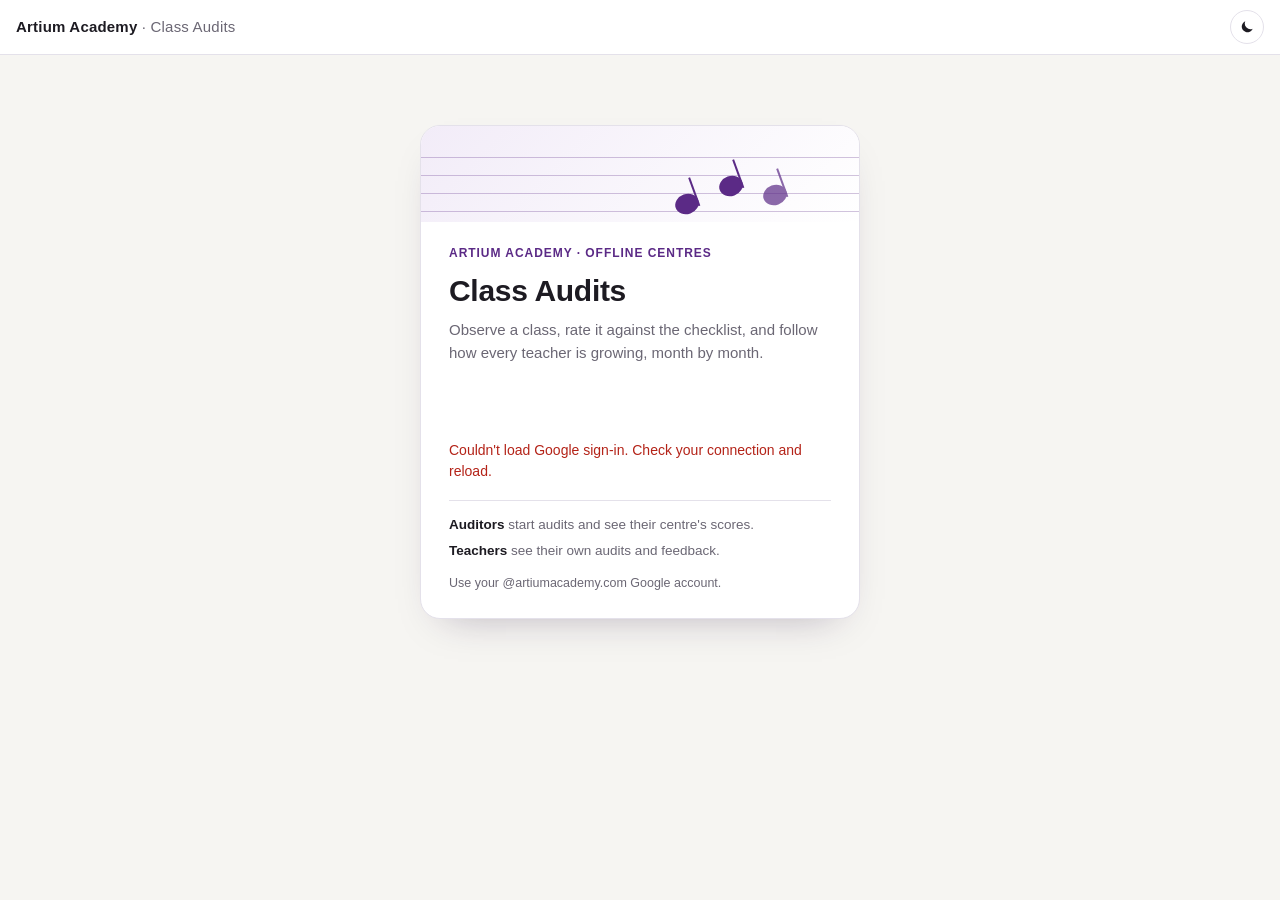
<file: index.html>
<!doctype html>
<html lang="en">
<head>
<meta charset="utf-8">
<meta name="viewport" content="width=device-width, initial-scale=1">
<title>Class Audits | Artium Academy</title>
<link rel="preconnect" href="https://fonts.googleapis.com">
<link rel="preconnect" href="https://fonts.gstatic.com" crossorigin>
<link rel="stylesheet" href="https://fonts.googleapis.com/css2?family=Poppins:wght@500;600&display=swap">
<link rel="stylesheet" href="styles.css?v=20261014a">
</head>
<body>

<main id="page" class="wide" hidden>
  <section class="card home-hero">
    <div>
      <div class="eyebrow" id="monthLabel"></div>
      <h1 id="hello">Class Audits</h1>
      <div class="muted small" id="scopeLabel"></div>
    </div>
    <a class="btn start-btn" href="audit.html">Start New Audit</a>
  </section>

  <section class="centres" id="centresSection">
    <div class="sechead"><h2>Centres this month</h2><span id="centresMeta"></span></div>
    <div id="centreCards" class="centre-grid"></div>
  </section>

  <section class="overview" id="overviewSection">
    <div class="sechead"><h2>Audit Overview</h2>
      <span class="sechead-r"><span id="ovMonth"></span>
        <span class="bands-wrap">
          <button type="button" class="bands-btn" id="bandsBtn" aria-expanded="false" aria-controls="bandsPop">ⓘ Score bands</button>
          <div class="bands-pop" id="bandsPop" hidden>
            <div class="bands-title">Score bands</div>
            <ul class="bands-list">
              <li><i class="b-poor"></i>Poor · up to 40%</li>
              <li><i class="b-average"></i>Average · 41–60%</li>
              <li><i class="b-good"></i>Good · 61–90%</li>
              <li><i class="b-excellent"></i>Excellent · 91–100%</li>
              <li><i class="b-done"></i>Audit done</li>
              <li><i class="b-pending"></i>Audit pending</li>
            </ul>
          </div>
        </span>
      </span>
    </div>
    <div class="ov-panel" id="ovPanel">
      <div class="ov-sum">
        <div class="ov-big"><b id="ovLeft">–</b><span id="ovLeftText">Loading audits…</span></div>
        <span class="ov-pace" id="ovPace" hidden></span>
      </div>
      <div class="ov-bar" aria-hidden="true"><i id="ovFill"></i><em id="ovMark"></em></div>
      <div class="ov-barlbl"><span id="ovDone"></span><span class="g" id="ovMarkLbl"></span><span id="ovDays"></span></div>
      <div class="ov-cols" id="ovCols"></div>
    </div>
  </section>

  <section class="card">
    <div class="table-head">
      <h2>This month in detail</h2>
      <select id="centreFilter" aria-label="Centre" hidden></select>
    </div>
    <div class="chips" role="tablist" aria-label="Group by">
      <button type="button" role="tab" class="chip on" data-view="course">Course</button>
      <button type="button" role="tab" class="chip" data-view="batch">Batch type</button>
      <button type="button" role="tab" class="chip" data-view="teacher">Teacher</button>
      <button type="button" role="tab" class="chip" data-view="auditor">Auditor</button>
    </div>
    <div class="table-wrap" id="detailTable"></div>
  </section>
</main>

<script src="config.js?v=20261014a"></script>
<script src="common.js?v=20261014a"></script>
<script>
let ctx = null, audits = [], view = "course";
const TARGET = AUDITS_PER_TEACHER_PER_MONTH;
const ANY = "__all";

const now = new Date();
const MONTH_KEY = now.getFullYear() + "-" + String(now.getMonth() + 1).padStart(2, "0");
const MONTH_NAME = now.toLocaleDateString("en-IN", { month: "long", year: "numeric" });
const daysLeft = new Date(now.getFullYear(), now.getMonth() + 1, 0).getDate() - now.getDate();

const avg = list => { const v = list.map(a => a.scorePct).filter(p => p != null && p !== "").map(Number); return v.length ? v.reduce((s, x) => s + x, 0) / v.length : null; };
const pct = p => p == null ? "–" : (Math.round(p * 10) / 10) + "%";
const pill = p => { const b = scoreBand(p); return b ? `<span class="scorepill sp-${b.key}">${pct(p)}</span>` : ""; };
const shortDate = iso => iso ? new Date(iso + "T00:00:00").toLocaleDateString("en-IN", { day: "numeric", month: "short" }) : "";
const key = t => t.name + "|" + t.centre;

const isReviewer = () => ctx.allCentres;
function myCentres() {
  return ctx.viewCentres;
}
function teachersIn(centres) { return TEACHERS.filter(t => centres.includes(t.centre)); }
function thisMonth(list) { return list.filter(a => (a.date || "").startsWith(MONTH_KEY)); }

/* ---------------- render ---------------- */
function render() {
  const centres = myCentres();
  const teachers = teachersIn(centres);
  const month = thisMonth(audits);
  const first = (ctx.auditors[0] || ctx.people[0] || {}).name || "";

  $("monthLabel").textContent = MONTH_NAME;
  $("hello").textContent = "Hi, " + first.split(" ")[0];
  $("scopeLabel").textContent = isReviewer() ? (ctx.isAuditor ? "Reviewer · All centres" : "Reviewer (view only) · All centres") : `${centres[0]}, ${centreOf(centres[0]).city}`;

  renderTodo(centres, teachers, month);
  renderCentres(centres, month);
  renderTable();
}

/* Audits each teacher has had this month (by teacher|centre). */
function countsFor(month) {
  const c = {};
  month.forEach(a => { const k = a.teacher + "|" + a.centre; c[k] = (c[k] || 0) + 1; });
  return c;
}
/* Audits that count towards the monthly target: at most TARGET per teacher. */
const towardsTarget = (teachers, counts) => teachers.reduce((s, t) => s + Math.min(counts[key(t)] || 0, TARGET), 0);

const initials = n => n.split(/\s+/).filter(Boolean).map(w => w[0]).join("").slice(0, 2).toUpperCase();

function renderTodo(centres, teachers, month) {
  const counts = countsFor(month);
  const target = teachers.length * TARGET, done = towardsTarget(teachers, counts), left = target - done;
  const teachersLeft = teachers.filter(t => (counts[key(t)] || 0) < TARGET).length;
  const daysInMonth = new Date(now.getFullYear(), now.getMonth() + 1, 0).getDate();
  const expected = Math.floor(target * now.getDate() / daysInMonth);
  const monthName = now.toLocaleDateString("en-IN", { month: "long" });

  $("ovMonth").textContent = MONTH_NAME;
  $("ovLeft").textContent = left;
  $("ovLeftText").innerHTML = left
    ? `audit${left === 1 ? "" : "s"} left this month across <strong>${teachersLeft} teacher${teachersLeft === 1 ? "" : "s"}</strong>`
    : `audits left. <strong>Every teacher has had ${TARGET} audits this month.</strong>`;
  const pace = $("ovPace");
  pace.hidden = false;
  if (!left) { pace.className = "ov-pace on"; pace.textContent = "Monthly target met"; }
  else if (done >= expected) { pace.className = "ov-pace on"; pace.textContent = "On track"; }
  else { const short = expected - done; pace.className = "ov-pace behind"; pace.textContent = `Behind pace · ${short} audit${short === 1 ? "" : "s"} short`; }
  $("ovFill").style.width = target ? (done / target * 100) + "%" : "0%";
  $("ovMark").style.left = target ? (expected / target * 100) + "%" : "0%";
  $("ovMark").hidden = !left;
  $("ovDone").textContent = `${done} of ${target} done`;
  $("ovMarkLbl").textContent = left ? `▲ ${expected} by today keeps you on track` : "";
  $("ovDays").textContent = `${daysLeft} day${daysLeft === 1 ? "" : "s"} left in ${monthName}`;

  // Each teacher's average this month (one audit's score, or the average of both).
  const scores = {};
  month.forEach(a => { if (a.scorePct == null || a.scorePct === "") return; (scores[a.teacher + "|" + a.centre] = scores[a.teacher + "|" + a.centre] || []).push(Number(a.scorePct)); });
  const avgOf = t => { const v = scores[key(t)]; return v && v.length ? Math.round(v.reduce((s, x) => s + x, 0) / v.length * 10) / 10 : null; };
  // Teachers with at least one flagged audit this month (low score or too many 0 ratings).
  const flaggedKeys = new Set(month.filter(a => a.referredToAcademic === "Yes").map(a => a.teacher + "|" + a.centre));

  $("ovCols").style.setProperty("--cols", Math.min(centres.length, 3));
  $("ovCols").innerHTML = centres.map(c => {
    const ts = teachers.filter(t => t.centre === c).map(t => ({ t, n: counts[key(t)] || 0, a: avgOf(t) }));
    ts.sort((x, y) => (x.a == null) - (y.a == null) || (y.a ?? 0) - (x.a ?? 0) || x.t.name.localeCompare(y.t.name));
    const complete = ts.filter(r => r.n >= TARGET).length;
    return `<div class="ov-col">
      <div class="ov-colhead"><div><div class="ccard-city">${esc(centreOf(c).city)}</div><div class="ov-cname">${esc(c)}</div></div>
        <span class="ov-count">${complete} of ${ts.length} complete</span></div>
      ${ts.map(({ t, n, a }) => {
        const b = scoreBand(a), fl = flaggedKeys.has(key(t));
        return `<a class="ov-row${fl ? " is-flagged" : ""}" href="scores.html?teacher=${encodeURIComponent(t.name)}">
          <span class="ov-av" aria-hidden="true">${esc(initials(t.name))}</span>
          <span class="ov-who"><b><span class="ov-nm">${esc(t.name)}</span>${fl ? `<span class="ov-flag" title="Flagged this month" aria-label="Flagged this month">${FLAG_ICON}</span>` : ""}</b><small>${esc(t.course)}</small></span>
          <span class="ov-dots" title="${n} of ${TARGET} audits done">${Array.from({ length: TARGET }, (_, i) => `<i class="${i < n ? "f" : ""}"></i>`).join("")}</span>
          ${b ? `<span class="ov-score b-${b.key}">${pct(a)}<small>${b.label}</small></span>` : `<span class="ov-score pending">Pending</span>`}
        </a>`;
      }).join("")}
    </div>`;
  }).join("");
}

const FLAG_ICON = '<svg width="11" height="11" viewBox="0 0 24 24" aria-hidden="true"><path fill="currentColor" d="M5 2h2v20H5zM8 3h11l-2.5 4.5L19 12H8z"/></svg>';
function ringSvg(done, target) {
  const r = 44, c = 2 * Math.PI * r, p = target ? Math.min(done / target, 1) : 0;
  return `<div class="ring" role="img" aria-label="${done} of ${target} audits done">
    <svg width="100" height="100" viewBox="0 0 100 100"><circle cx="50" cy="50" r="${r}" class="ring-track"/>
    ${done ? `<circle cx="50" cy="50" r="${r}" class="ring-fill" stroke-dasharray="${(c * p).toFixed(1)} ${c.toFixed(1)}"/>` : ""}</svg>
    <div class="ring-c"><span><span class="ring-n">${done}</span><span class="ring-o">of ${target}</span></span></div>
  </div>`;
}
function renderCentres(centres, month) {
  const counts = countsFor(month);
  const monthName = now.toLocaleDateString("en-IN", { month: "long" });
  $("centresMeta").textContent = `${MONTH_NAME} · target: ${TARGET} audits per teacher`;
  $("centreCards").innerHTML = centres.map(c => {
    const ts = TEACHERS.filter(t => t.centre === c);
    const list = month.filter(a => a.centre === c);
    const target = ts.length * TARGET, done = towardsTarget(ts, counts), left = target - done;
    const both = ts.filter(t => (counts[key(t)] || 0) >= TARGET).length;
    const flagged = new Set(list.filter(a => a.referredToAcademic === "Yes").map(a => a.teacher)).size;
    const a = avg(list);
    const band = scoreBand(a);
    const status = !done ? "Not started yet" : left > 0 ? `${done} done · ${left} to go` : "Monthly target met";
    return `<article class="ccard">
      <div class="ccard-city">${esc(centreOf(c).city)}</div>
      <h3 class="ccard-name">${esc(c)}</h3>
      <div class="ccard-body">
        ${ringSvg(done, target)}
        <div class="ccard-status"><b>${status}</b>
          <span>${both} of ${ts.length} teacher${ts.length === 1 ? " has" : "s have"} had both monthly audits</span></div>
      </div>
      <div class="ccard-metrics">
        <div><div class="mk">Average score</div>
          ${a == null ? `<div class="mv quiet">Not yet</div>` : `<div class="mv">${pct(a)}<span class="tone t-${band.key}">${band.label}</span></div>`}</div>
        <div class="vdiv"></div>
        <div><div class="mk">${FLAG_ICON} Flagged</div>
          ${flagged ? `<div class="mv flagged">${flagged}<span>teacher${flagged > 1 ? "s" : ""}</span></div>` : `<div class="mv quiet">None</div>`}</div>
      </div>
      <div class="ccard-foot"><span>${daysLeft} day${daysLeft === 1 ? "" : "s"} left in ${monthName}</span>
        <a href="scores.html?centre=${encodeURIComponent(c)}">View teachers →</a></div>
    </article>`;
  }).join("");
}

function renderTable() {
  const centres = myCentres();
  const f = $("centreFilter").value || ANY;
  const scope = f === ANY ? centres : [f];
  const teachers = teachersIn(scope);
  const month = thisMonth(audits).filter(a => scope.includes(a.centre));
  const multi = scope.length > 1;
  let head, rows;

  if (view === "course") {
    const courses = [...new Set(teachers.map(t => t.course))].sort();
    head = ["Course", "Teachers", "Audits done", "Average"];
    const counts = countsFor(month);
    rows = courses.map(c => {
      const ts = teachers.filter(t => t.course === c);
      const list = month.filter(a => a.course === c);
      return [esc(c), ts.length, `${towardsTarget(ts, counts)} / ${ts.length * TARGET}`, pill(avg(list)) || "–"];
    });
  } else if (view === "batch") {
    head = ["Batch type", "Audits", "Teachers covered", "Average"];
    rows = BATCH_TYPES.map(b => {
      const list = month.filter(a => a.batchType === b);
      return [esc(b), list.length, new Set(list.map(a => a.teacher + "|" + a.centre)).size, pill(avg(list)) || "–"];
    });
  } else if (view === "auditor") {
    head = ["Auditor", "Centre", "Audits", "Teachers covered", "Average given", "Latest"];
    const people = AUDITORS.filter(a => a.centre === ALL || scope.includes(a.centre));
    rows = people.map(a => {
      const list = month.filter(x => (x.auditor || "").replace(/ \(sample\)$/, "") === a.name);
      const latest = list.map(x => x.date).sort().pop();
      return [esc(a.name), esc(a.centre), list.length || `<span class="muted">0</span>`,
              new Set(list.map(x => x.teacher + "|" + x.centre)).size, pill(avg(list)) || "–",
              latest ? esc(shortDate(latest)) : `<span class="muted">–</span>`];
    }).sort((x, y) => (parseInt(String(y[2])) || 0) - (parseInt(String(x[2])) || 0));
  } else {
    head = ["Teacher", "Course", ...(multi ? ["Centre"] : []), "Audits", "Average", "Latest"];
    rows = teachers.slice().sort((a, b) => a.centre.localeCompare(b.centre) || a.name.localeCompare(b.name)).map(t => {
      const list = month.filter(a => a.teacher === t.name && a.centre === t.centre);
      const latest = list.map(a => a.date).sort().pop();
      return [`<a href="scores.html?teacher=${encodeURIComponent(t.name)}">${esc(t.name)}</a>`, esc(t.course), ...(multi ? [esc(t.centre)] : []),
              `<span class="count c${Math.min(list.length, TARGET)}">${list.length}/${TARGET}</span>`, pill(avg(list)) || "–", latest ? esc(shortDate(latest)) : `<span class="muted">–</span>`];
    });
  }
  const isNum = i => i > 0 && !["Course", "Centre"].includes(head[i]);
  $("detailTable").innerHTML = `<table class="tbl">
    <thead><tr>${head.map((h, i) => `<th class="${isNum(i) ? "num" : ""}">${h}</th>`).join("")}</tr></thead>
    <tbody>${rows.map(r => `<tr>${r.map((c, i) => `<td class="${isNum(i) ? "num" : ""}">${c}</td>`).join("")}</tr>`).join("")}</tbody>
  </table>`;
}

/* ---------------- load ---------------- */
async function load() {
  try {
    const out = await new Promise((resolve, reject) =>
      App.ensureFresh(() => App.api("audits", {}).then(resolve, reject)));
    audits = out.audits || [];
    render();
  } catch (e) {
    $("ovLeftText").innerHTML = `<span class="errors">Couldn't load audits: ${esc(e.message)}</span>`;
  }
}

document.querySelectorAll('[data-view]').forEach(b => b.onclick = () => {
  view = b.dataset.view;
  document.querySelectorAll('[data-view]').forEach(x => { x.classList.toggle("on", x === b); x.setAttribute("aria-selected", x === b); });
  renderTable();
});
$("centreFilter").onchange = renderTable;
$("bandsBtn").onclick = e => {
  e.stopPropagation();
  const open = $("bandsPop").hidden;
  $("bandsPop").hidden = !open; $("bandsBtn").setAttribute("aria-expanded", open);
};
document.addEventListener("click", e => { if (!e.target.closest(".bands-wrap")) { $("bandsPop").hidden = true; $("bandsBtn").setAttribute("aria-expanded", false); } });
document.addEventListener("keydown", e => { if (e.key === "Escape") { $("bandsPop").hidden = true; $("bandsBtn").setAttribute("aria-expanded", false); } });
// Pick up audits submitted in another tab when the page comes back into view.
document.addEventListener("visibilitychange", () => { if (!document.hidden && ctx) load(); });

App.start("home", c => {
  if (!c.canView) { location.replace("scores.html"); return; }   // teachers only see their own scores
  ctx = c;
  document.querySelector(".start-btn").hidden = !ctx.isAuditor;      // view-only reviewers can't start audits
  const centres = myCentres();
  // Reviewers see the centre overview first, then the coverage list.
  $("centreFilter").hidden = centres.length < 2;
  $("centreFilter").innerHTML = `<option value="${ANY}">All centres</option>` + centres.map(c => `<option value="${esc(c)}">${esc(c)}</option>`).join("");
  load();
});
</script>
</body>
</html>
</file>
<file: styles.css>
:root{
    --bg:#f6f5f2; --card:#ffffff; --ink:#1d1b22; --muted:#6b6774; --line:#e4e1ea;
    --accent:#5b2a86; --accent-ink:#ffffff; --accent-soft:#f2ecf8;
    --ok:#1f7a4d; --ok-soft:#e5f4ec; --mid:#a15c00; --mid-soft:#fdf1df;
    --bad:#b42318; --bad-soft:#fdeceb; --na:#55525c; --na-soft:#eeedf0;
    --radius:14px;
    --exc:#2346b8; --exc-soft:#e8edfb;
    --gold:#a8844f; --medal-gold:#c9971c; --medal-silver:#8e98a4; --medal-bronze:#b06f3c; --display:"Poppins",-apple-system,BlinkMacSystemFont,"Segoe UI",Roboto,sans-serif;
  }
  @media (prefers-color-scheme: dark){ :root:not([data-theme="light"]){
    --bg:#16141a; --card:#211e27; --ink:#ece9f1; --muted:#a9a3b4; --line:#37323f;
    --accent:#c7a4ec; --accent-ink:#1d1424; --accent-soft:#2f2540;
    --ok:#6fd3a0; --ok-soft:#173a2a; --mid:#f0b45c; --mid-soft:#3d2c13;
    --bad:#ff8a80; --bad-soft:#40201e; --na:#c0bbc8; --na-soft:#2c2933;
    color-scheme:dark; --gold:#d4b27a; --exc:#8fa8ff; --exc-soft:#1c2547; --medal-gold:#e3b53d; --medal-silver:#aeb7c2; --medal-bronze:#d08a52;
  }}
  :root[data-theme="dark"]{
    --bg:#16141a; --card:#211e27; --ink:#ece9f1; --muted:#a9a3b4; --line:#37323f;
    --accent:#c7a4ec; --accent-ink:#1d1424; --accent-soft:#2f2540;
    --ok:#6fd3a0; --ok-soft:#173a2a; --mid:#f0b45c; --mid-soft:#3d2c13;
    --bad:#ff8a80; --bad-soft:#40201e; --na:#c0bbc8; --na-soft:#2c2933;
    color-scheme:dark; --gold:#d4b27a; --exc:#8fa8ff; --exc-soft:#1c2547; --medal-gold:#e3b53d; --medal-silver:#aeb7c2; --medal-bronze:#d08a52;
  }
  *{box-sizing:border-box}
  html,body{margin:0}
  body{background:var(--bg);color:var(--ink);font:15px/1.5 -apple-system,BlinkMacSystemFont,"Segoe UI",Roboto,"Helvetica Neue",Arial,sans-serif;padding-bottom:84px}
  [hidden]{display:none !important}
  .topbar{position:sticky;top:env(safe-area-inset-top,0px);z-index:20;background:var(--card);border-bottom:1px solid var(--line);display:flex;align-items:center;justify-content:space-between;gap:12px;padding:10px 16px}
  .brand{font-weight:700;letter-spacing:.2px}
  .brand span{color:var(--muted);font-weight:500}
  .user{display:flex;align-items:center;gap:8px;font-size:13px;color:var(--muted);min-width:0}
  .user img{width:26px;height:26px;border-radius:50%}
  .user .email{overflow:hidden;text-overflow:ellipsis;white-space:nowrap;max-width:46vw}
  .linkbtn{background:none;border:0;color:var(--accent);font:inherit;font-size:13px;cursor:pointer;padding:4px;text-decoration:underline}
  main{max-width:820px;margin:0 auto;padding:16px}
  .card{background:var(--card);border:1px solid var(--line);border-radius:var(--radius);padding:18px;margin-bottom:14px}
  h1{font-size:22px;margin:0 0 6px}
  h2{font-size:17px;margin:0 0 12px}
  .muted{color:var(--muted)}
  .small{font-size:13px}
  .banner{border-radius:10px;padding:10px 12px;font-size:14px;margin-bottom:14px;display:flex;gap:10px;align-items:center;justify-content:space-between;flex-wrap:wrap}
  .banner.info{background:var(--accent-soft);color:var(--accent)}
  .banner.warn{background:var(--mid-soft);color:var(--mid)}
  .legend{display:flex;flex-wrap:wrap;gap:6px;margin-top:10px}
  .pill{font-size:12px;border-radius:999px;padding:3px 10px;font-weight:600}
  .p2{background:var(--ok-soft);color:var(--ok)} .p1{background:var(--mid-soft);color:var(--mid)}
  .p0{background:var(--bad-soft);color:var(--bad)} .pna{background:var(--na-soft);color:var(--na)}

  .grid{display:grid;grid-template-columns:1fr 1fr;gap:12px 14px}
  .full{grid-column:1/-1}
  @media (max-width:560px){.grid{grid-template-columns:1fr}}
  label.f{display:block;font-size:13px;font-weight:600;margin-bottom:4px}
  label.f .req{color:var(--bad)}
  select,input[type=date],input[type=number],input[type=text],textarea{width:100%;font:inherit;color:var(--ink);background:var(--card);border:1px solid var(--line);border-radius:10px;padding:10px 11px;min-height:44px}
  select:focus,input:focus,textarea:focus{outline:2px solid var(--accent);outline-offset:0;border-color:var(--accent)}
  select:disabled,input[readonly]{background:var(--bg);color:var(--muted)}
  textarea{min-height:64px;resize:vertical}
  .hint{font-size:12px;color:var(--muted);margin-top:4px}
  .hint.warn{color:var(--mid)}
  .invalid{border-color:var(--bad) !important;box-shadow:0 0 0 1px var(--bad)}
  .item.invalid{box-shadow:none;border-left:3px solid var(--bad)}

  .section-h{display:flex;justify-content:space-between;align-items:baseline;gap:10px}
  .section-h .sub{font-size:13px;color:var(--muted);white-space:nowrap}
  .item{border-top:1px solid var(--line);padding:14px 0 14px 0}
  .item:first-of-type{border-top:0;padding-top:4px}
  .item.invalid{padding-left:10px;margin-left:-13px}
  .param{font-weight:600}
  .param .id{display:inline-block;min-width:28px;color:var(--accent)}
  .look{font-size:13.5px;color:var(--muted);margin:4px 0 10px}
  .look ul{margin:2px 0 0;padding-left:18px}
  .rating{display:grid;grid-template-columns:repeat(4,1fr);gap:6px;margin-bottom:8px}
  @media (max-width:480px){.rating{grid-template-columns:repeat(2,1fr)}}
  .rating input{position:absolute;opacity:0;pointer-events:none}
  .rating label{display:flex;flex-direction:column;align-items:center;justify-content:center;border:1px solid var(--line);border-radius:10px;padding:7px 4px;cursor:pointer;min-height:48px;text-align:center;user-select:none;background:var(--card)}
  .rating label b{font-size:16px;line-height:1.1}
  .rating label small{font-size:11.5px;color:var(--muted)}
  .rating input:focus-visible + label{outline:2px solid var(--accent)}
  .rating input[value="2"]:checked + label{background:var(--ok-soft);border-color:var(--ok);color:var(--ok)}
  .rating input[value="1"]:checked + label{background:var(--mid-soft);border-color:var(--mid);color:var(--mid)}
  .rating input[value="0"]:checked + label{background:var(--bad-soft);border-color:var(--bad);color:var(--bad)}
  .rating input[value="NA"]:checked + label{background:var(--na-soft);border-color:var(--na);color:var(--na)}
  .rating input:checked + label small{color:inherit}

  .stats{display:grid;grid-template-columns:repeat(4,1fr);gap:8px;margin-bottom:16px}
  @media (max-width:560px){.stats{grid-template-columns:repeat(2,1fr)}}
  .stat{background:var(--bg);border-radius:10px;padding:10px}
  .stat .v{font-size:20px;font-weight:700}
  .stat .k{font-size:12px;color:var(--muted)}
  .seg{display:flex;gap:8px}
  .seg label{flex:1;display:flex;align-items:center;justify-content:center;gap:6px;border:1px solid var(--line);border-radius:10px;min-height:44px;cursor:pointer;background:var(--card)}
  .seg input{accent-color:var(--accent)}

  .btn{display:inline-flex;align-items:center;justify-content:center;gap:8px;background:var(--accent);color:var(--accent-ink);border:0;border-radius:12px;font:inherit;font-weight:600;padding:13px 20px;min-height:48px;cursor:pointer;width:100%}
  .btn:disabled{opacity:.6;cursor:progress}
  .btn.secondary{background:var(--card);color:var(--accent);border:1px solid var(--accent)}
  .errors{color:var(--bad);font-size:14px;margin:0 0 12px}

  .scorebar{position:fixed;left:0;right:0;bottom:0;z-index:20;background:var(--card);border-top:1px solid var(--line);padding:10px 16px calc(10px + env(safe-area-inset-bottom,0px));display:flex;justify-content:center;gap:18px;font-size:14px;flex-wrap:wrap}
  .scorebar b{font-size:15px}
  .center{text-align:center}
  #gsiBtn{display:flex;justify-content:center;margin:18px 0 6px}
  .autoref{border-radius:10px;padding:10px 12px;font-size:14px;background:var(--bg);color:var(--muted)}
  .autoref.on{background:var(--bad-soft);color:var(--bad)}
  .autoref b{display:block;margin-bottom:2px}
  .big{font-size:40px;font-weight:800;color:var(--accent);margin:6px 0}

  /* shared shell */
  .topbar{flex-wrap:wrap}
  .nav{display:flex;gap:4px}
  .nav a{color:var(--muted);text-decoration:none;font-size:14px;font-weight:600;padding:6px 10px;border-radius:8px}
  .nav a.active{background:var(--accent-soft);color:var(--accent)}
  .shell{max-width:820px;margin:0 auto;padding:16px 16px 0}
  .shell:empty{display:none}
  .shell .card{margin-bottom:0}
  #previewPick{max-width:360px;margin:16px auto 0}
  @media (max-width:560px){ .nav{order:3;width:100%} .user .email{max-width:40vw} }

  /* scores page */
  .tabs-row{display:grid;grid-template-columns:1fr 1fr;gap:12px}
  @media (max-width:560px){.tabs-row{grid-template-columns:1fr}}
  .who{display:flex;justify-content:space-between;align-items:flex-start;gap:12px;flex-wrap:wrap}
  .who h1{margin:0}
  .bars{display:grid;gap:10px}
  .barrow{display:grid;grid-template-columns:minmax(120px,1.2fr) 2fr 52px;gap:10px;align-items:center;font-size:14px}
  @media (max-width:480px){.barrow{grid-template-columns:1fr 52px}.barrow .track{grid-column:1/-1;order:3}}
  .track{height:10px;background:var(--bg);border-radius:999px;overflow:hidden}
  .fill{height:100%;border-radius:999px;background:var(--accent)}
  .barrow .val{text-align:right;font-weight:700}
  .audit{border:1px solid var(--line);border-radius:12px;margin-bottom:10px;background:var(--card)}
  .audit > summary{list-style:none;cursor:pointer;padding:12px 14px;display:flex;justify-content:space-between;gap:12px;align-items:center}
  .audit > summary::-webkit-details-marker{display:none}
  .audit[open] > summary{border-bottom:1px solid var(--line)}
  .audit .meta{font-size:13px;color:var(--muted)}
  .audit .body{padding:6px 14px 14px}
  .scorepill{font-weight:700;border-radius:999px;padding:4px 12px;white-space:nowrap}
  .sp-good{background:var(--ok-soft);color:var(--ok)} .sp-mid{background:var(--mid-soft);color:var(--mid)} .sp-low{background:var(--bad-soft);color:var(--bad)}
  .ir{display:grid;grid-template-columns:34px 1fr auto;gap:4px 10px;padding:9px 0;border-top:1px solid var(--line);font-size:14px}
  .ir .id{color:var(--accent);font-weight:700}
  .ir .ev{grid-column:2/-1;color:var(--muted);font-size:13px}
  .sec-title{font-weight:700;margin:14px 0 2px;font-size:14px}
  .tag{font-size:12px;font-weight:700;border-radius:6px;padding:2px 8px}
  .t2{background:var(--ok-soft);color:var(--ok)} .t1{background:var(--mid-soft);color:var(--mid)} .t0{background:var(--bad-soft);color:var(--bad)} .tna{background:var(--na-soft);color:var(--na)}
  .note{background:var(--bg);border-radius:10px;padding:10px 12px;margin-top:10px;font-size:14px}
  .note b{display:block;font-size:12px;color:var(--muted);text-transform:uppercase;letter-spacing:.4px}
  .empty{text-align:center;color:var(--muted);padding:24px 8px}

  /* scores: filters + leaderboard */
  .filters{display:grid;grid-template-columns:repeat(auto-fit,minmax(180px,1fr));gap:12px}
  .period{display:grid;grid-template-columns:repeat(4,minmax(0,1fr));gap:12px;margin-top:12px;padding-top:12px;border-top:1px dashed var(--line)}
  @media (max-width:640px){.period{grid-template-columns:repeat(2,minmax(0,1fr))}}
  .months{display:grid}
  .mrow{display:grid;grid-template-columns:minmax(0,1.4fr) 60px 84px minmax(0,2fr);gap:10px;align-items:center;padding:9px 0;border-top:1px solid var(--line);font-variant-numeric:tabular-nums}
  .mrow .num{text-align:right}
  .mhead{border-top:0;padding-top:0;font-size:12px;font-weight:700;color:var(--muted);text-transform:uppercase;letter-spacing:.4px}
  @media (max-width:480px){.mrow{grid-template-columns:minmax(0,1fr) 48px 80px}.mrow > :nth-child(4){display:none}}
  .filters > [hidden]{display:none}
  /* scores: premium filter card */
  .fcard{display:grid;gap:18px;padding:20px 22px}
  .fgroup{display:grid;gap:10px}
  .fgroup + .fgroup{padding-top:16px;border-top:1px solid var(--line)}
  .fgroup-head{display:flex;align-items:center;justify-content:space-between;gap:10px;flex-wrap:wrap}
  .feyebrow{font:600 11px/1 var(--display);letter-spacing:.16em;text-transform:uppercase;color:var(--gold)}
  .fcard .period{margin-top:0;padding-top:0;border-top:0;grid-template-columns:repeat(2,minmax(0,1fr))}
  .fcard label.f{font-size:12px;font-weight:600;color:var(--muted);letter-spacing:.02em;margin-bottom:6px}
  .fcard .sel{position:relative;display:block}
  .fcard .sel::after{content:"";position:absolute;right:15px;top:50%;width:7px;height:7px;margin-top:-5px;border-right:2px solid var(--muted);border-bottom:2px solid var(--muted);transform:rotate(45deg);pointer-events:none}
  .fcard select,.fcard input[type=date]{-webkit-appearance:none;appearance:none;background:var(--bg);border:1px solid transparent;border-radius:12px;min-height:48px;padding:11px 38px 11px 14px;font-family:var(--display);font-size:14.5px;font-weight:500;cursor:pointer;transition:border-color .15s,background .15s}
  .fcard input[type=date]{padding-right:12px}
  .fcard select:hover,.fcard input[type=date]:hover{border-color:var(--line)}
  .fcard select.on,.fcard input.on{background:var(--accent-soft);border-color:var(--accent);color:var(--accent)}
  .fcard .sel:has(select.on)::after{border-color:var(--accent)}
  .fcard select:disabled{cursor:default;opacity:.55}
  .pmode{display:inline-flex;background:var(--bg);border-radius:999px;padding:3px}
  .pmode input{position:absolute;opacity:0;pointer-events:none}
  .pmode label{font-size:13px;font-weight:600;color:var(--muted);padding:6px 14px;border-radius:999px;cursor:pointer}
  .pmode input:checked + label{background:var(--card);color:var(--ink);box-shadow:0 1px 3px rgba(0,0,0,.12)}
  .pmode input:focus-visible + label{outline:2px solid var(--accent);outline-offset:1px}
  .fsum{display:flex;align-items:center;justify-content:space-between;gap:8px 16px;flex-wrap:wrap;padding-top:14px;border-top:1px solid var(--line);font-size:13.5px;color:var(--muted)}
  .fsum b{color:var(--ink);font-weight:600}
  .chips{display:flex;gap:6px;overflow-x:auto;padding-bottom:4px;margin:0 -2px;scrollbar-width:thin}
  .chip{flex:0 0 auto;font:inherit;font-size:13px;font-weight:600;color:var(--muted);background:var(--card);border:1px solid var(--line);border-radius:999px;padding:6px 12px;cursor:pointer;white-space:nowrap}
  .chip.on{background:var(--accent);border-color:var(--accent);color:var(--accent-ink)}
  .chip:focus-visible,.lb-row:focus-visible{outline:2px solid var(--accent);outline-offset:2px}
  .lb{display:grid;margin-top:8px}
  .lb-row{display:grid;grid-template-columns:28px minmax(0,1fr) 64px 70px 84px;column-gap:10px;row-gap:6px;align-items:center;
    padding:10px 4px;border:0;border-top:1px solid var(--line);background:none;font:inherit;color:inherit;text-align:left;width:100%;cursor:pointer;font-variant-numeric:tabular-nums}
  .lb-row:hover{background:var(--bg)}
  .lb-head{cursor:default;font-size:12px;font-weight:700;color:var(--muted);text-transform:uppercase;letter-spacing:.4px;border-top:0;padding-top:0}
  .lb-head:hover{background:none}
  .lb-row .num{text-align:right}
  .lb-row .rank{font-weight:800;color:var(--accent)}
  .who-cell{display:flex;flex-direction:column;min-width:0}
  .who-cell b,.who-cell small{overflow:hidden;text-overflow:ellipsis;white-space:nowrap}
  .who-cell small{color:var(--muted);font-size:12.5px}
  .few{display:block;font-size:11px;color:var(--mid);font-weight:600}
  .lb-bar{grid-column:2/-1;height:5px;background:var(--bg);border-radius:999px;overflow:hidden}
  .lb-bar span{display:block;height:100%;background:var(--accent);border-radius:999px;opacity:.75}
  @media (max-width:480px){.lb-row{grid-template-columns:24px minmax(0,1fr) 44px 76px}.lb-row > :nth-child(4){display:none}}
  /* scores: leaderboard */
  .lbcard{display:grid;gap:16px;padding:20px 22px}
  .lb-top{display:flex;align-items:flex-start;justify-content:space-between;gap:12px}
  .lb-title{font:600 21px/1.25 var(--display);margin:6px 0 0;letter-spacing:-.01em}
  .lb-pop{width:300px}
  .lb-pop p{margin:0 0 8px;font-size:13px;line-height:1.5;color:var(--muted)}
  .lb-pop p b{color:var(--ink)}
  .lb-pop .lb-pop-few{display:flex;gap:8px;align-items:baseline;margin:0;padding-top:8px;border-top:1px solid var(--line)}
  .lb-chips{margin:0}
  .lb-chips .chip{font-family:var(--display);font-weight:500;background:var(--bg);border-color:transparent;padding:7px 14px}
  .lb-chips .chip:hover{color:var(--ink)}
  .lb-chips .chip.on{background:var(--ink);border-color:var(--ink);color:var(--card)}
  .few-dot,.lb-pop-few i{display:inline-block;width:7px;height:7px;border-radius:50%;background:var(--mid);margin-left:5px;vertical-align:1px;flex:0 0 auto}
  .lb-pop-few i{margin-left:0}
  .sc-poor{color:var(--bad)} .sc-average{color:var(--mid)} .sc-good{color:var(--ok)} .sc-excellent{color:var(--exc)} .sc-na{color:var(--muted)}
  .lb-bar .sc-poor{background:var(--bad)} .lb-bar .sc-average{background:var(--mid)} .lb-bar .sc-good{background:var(--ok)} .lb-bar .sc-excellent{background:var(--exc)}

  /* podium */
  .podium{display:grid;grid-template-columns:repeat(3,minmax(0,1fr));gap:12px;align-items:end;padding-top:18px}
  .podium-2{grid-template-columns:repeat(2,minmax(0,1fr));max-width:520px;margin:0 auto;width:100%}
  .podium-1{grid-template-columns:minmax(0,300px);justify-content:center}
  .pod{--m:var(--silver);position:relative;display:flex;flex-direction:column;align-items:center;text-align:center;gap:2px;min-width:0;
    font:inherit;color:inherit;cursor:pointer;background:var(--card);border:1px solid var(--line);border-radius:18px;padding:22px 12px 0;overflow:hidden;
    transition:transform .15s ease,box-shadow .15s ease}
  .pod:hover{transform:translateY(-2px);box-shadow:0 14px 30px -18px rgba(40,20,60,.35)}
  .pod:focus-visible{outline:2px solid var(--accent);outline-offset:2px}
  .pod-gold{--m:var(--medal-gold);padding-top:34px;border-color:color-mix(in srgb,var(--medal-gold) 45%,var(--line));
    background:radial-gradient(120% 70% at 50% 0%,color-mix(in srgb,var(--medal-gold) 18%,var(--card)) 0%,var(--card) 70%)}
  .pod-gold::before{content:"";position:absolute;inset:0;pointer-events:none;opacity:.9;
    background:
      radial-gradient(circle at 9% 18%,var(--medal-gold) 0 2px,transparent 3px),
      radial-gradient(circle at 91% 14%,var(--accent) 0 2px,transparent 3px),
      radial-gradient(circle at 6% 44%,var(--accent) 0 1.5px,transparent 2.5px),
      radial-gradient(circle at 94% 38%,var(--medal-gold) 0 1.5px,transparent 2.5px),
      radial-gradient(circle at 93% 62%,var(--exc) 0 1.5px,transparent 2.5px),
      radial-gradient(circle at 7% 70%,var(--exc) 0 1.5px,transparent 2.5px)}
  .pod-silver{--m:var(--medal-silver)} .pod-bronze{--m:var(--medal-bronze)}
  .pod-crown{position:absolute;top:10px;left:50%;transform:translateX(-50%);color:var(--medal-gold)}
  .pod-av{position:relative;display:grid;place-items:center;width:58px;height:58px;border-radius:50%;margin-bottom:8px;
    background:var(--accent-soft);color:var(--accent);font:600 18px var(--display);box-shadow:0 0 0 3px var(--card),0 0 0 5px var(--m)}
  .pod-gold .pod-av{width:70px;height:70px;font-size:21px}
  .pod-av em{position:absolute;right:-6px;bottom:-4px;width:22px;height:22px;border-radius:50%;display:grid;place-items:center;
    background:var(--m);color:#fff;font:700 11.5px var(--display);font-style:normal;box-shadow:0 0 0 2px var(--card)}
  .pod-name{font:600 15px/1.3 var(--display);max-width:100%;overflow:hidden;text-overflow:ellipsis;white-space:nowrap}
  .pod-gold .pod-name{font-size:16.5px}
  .pod-sub{font-size:12.5px;color:var(--muted);max-width:100%;overflow:hidden;text-overflow:ellipsis;white-space:nowrap}
  .pod-score{font:600 26px/1.1 var(--display);margin-top:10px;font-variant-numeric:tabular-nums}
  .pod-gold .pod-score{font-size:32px}
  .pod-meta{font-size:12px;color:var(--muted);margin-bottom:14px;font-variant-numeric:tabular-nums}
  .pod-step{align-self:stretch;margin:0 -12px;height:30px;display:grid;place-items:center;font:600 12px var(--display);letter-spacing:.14em;color:var(--m);
    background:color-mix(in srgb,var(--m) 14%,var(--card));border-top:1px solid color-mix(in srgb,var(--m) 30%,var(--line))}
  .pod-gold .pod-step{height:44px}
  .pod-bronze .pod-step{height:22px}
  @media (max-width:520px){
    .podium{gap:8px}
    .pod{padding:18px 6px 0;border-radius:14px} .pod-gold{padding-top:30px}
    .pod-av{width:44px;height:44px;font-size:14px} .pod-gold .pod-av{width:54px;height:54px;font-size:17px}
    .pod-name{font-size:13px} .pod-gold .pod-name{font-size:14px} .pod-sub{font-size:11px}
    .pod-score{font-size:20px} .pod-gold .pod-score{font-size:24px} .pod-meta{font-size:11px} .pod-avg{display:none}
  }

  /* rows 4+ */
  .lbcard .lb{margin-top:0}
  .lbcard .lb-row{grid-template-columns:28px 36px minmax(0,1fr) auto 70px;padding:12px 6px;border-radius:0;border-top:1px solid var(--line)}
  .lbcard .lb-row:first-child{border-top:0}
  .lbcard .lb-row .rank{font:600 15px var(--display);color:var(--muted);text-align:center}
  .lb-av{width:36px;height:36px;border-radius:50%;display:grid;place-items:center;background:var(--accent-soft);color:var(--accent);font:600 13px var(--display)}
  .lbcard .who-cell b{font:500 14.5px var(--display)}
  .lb-n{text-align:right;font-size:13px;white-space:nowrap}
  .lb-n small{display:block;color:var(--muted);font-size:12px}
  .lb-score{font:600 17px var(--display);text-align:right;font-variant-numeric:tabular-nums}
  .lb-life{font-size:11.5px!important;margin-top:2px}
  .lb-period{color:var(--muted);font-weight:500}
  .adots{display:inline-flex;align-items:center;gap:10px;flex-wrap:wrap;justify-content:center}
  .adot{display:inline-flex;align-items:center;gap:5px;font:600 13px var(--display);font-variant-numeric:tabular-nums}
  .adot i{width:10px;height:10px;border-radius:50%;border:2px solid var(--line);flex:0 0 auto}
  .adot i.f{background:var(--accent);border-color:var(--accent)}
  .pod .adots{margin:8px 0 2px}
  .pod-kind{font-size:11px;letter-spacing:.08em;text-transform:uppercase;color:var(--muted);margin:2px 0 2px}
  .pod-meta{margin-top:6px}
  .lb-dots{display:flex;justify-content:flex-end}
  .period-life{font-size:13.5px;color:var(--muted);padding:4px 2px}
  @media (max-width:480px){
    .lbcard .lb-row{grid-template-columns:22px 32px minmax(0,1fr) 58px;row-gap:6px}.lb-av{width:32px;height:32px}
    .lbcard .lb-row > .lb-dots{display:flex;grid-column:3/-1;grid-row:2;justify-content:flex-start}
    .pod-gold::before{display:none}
    .lbcard .bands-btn{white-space:nowrap}
    .pod .adots{gap:6px} .pod .adot{font-size:11px} .pod .adot i{width:8px;height:8px}
    .pmode label{padding:6px 10px}
  }

  .lb-wait{display:flex;flex-wrap:wrap;align-items:center;gap:8px 12px;padding-top:14px;border-top:1px solid var(--line)}
  .lb-wait-k{font-size:12.5px;font-weight:600;color:var(--muted)}
  .lb-wait-list{display:flex;flex-wrap:wrap;gap:6px}
  .lb-wait-p{display:inline-flex;align-items:center;gap:6px;font-size:12.5px;color:var(--muted);background:var(--bg);border-radius:999px;padding:3px 10px 3px 3px}
  .lb-wait-p i{width:20px;height:20px;border-radius:50%;display:grid;place-items:center;background:var(--card);font:600 9.5px var(--display);font-style:normal;color:var(--muted)}
  .note.referred{background:var(--bad-soft);color:var(--bad)}
  .note.referred b{color:inherit}

  /* top bar extras */
  .topbar .right{display:flex;align-items:center;gap:10px;margin-left:auto;min-width:0}
  .iconbtn{display:inline-flex;align-items:center;justify-content:center;width:34px;height:34px;border-radius:999px;border:1px solid var(--line);background:var(--card);color:var(--ink);cursor:pointer;flex:0 0 auto}
  .iconbtn:hover{background:var(--bg)}
  .iconbtn:focus-visible{outline:2px solid var(--accent);outline-offset:2px}
  .done-actions{display:grid;grid-template-columns:1fr 1fr;gap:10px;margin-top:16px}
  @media (max-width:480px){.done-actions{grid-template-columns:1fr}}
  a.btn{text-decoration:none}

  /* sign-in */
  .signin{display:flex;justify-content:center;padding:clamp(8px,6vh,64px) 0 24px}
  .signin-card{width:100%;max-width:440px;background:var(--card);border:1px solid var(--line);border-radius:20px;overflow:hidden;box-shadow:0 18px 40px -24px rgba(40,20,60,.35)}
  .staff{position:relative;height:96px;background:
      repeating-linear-gradient(to bottom,transparent 0 17px,color-mix(in srgb,var(--accent) 28%,transparent) 17px 18px) 0 14px/100% 90px no-repeat,
      linear-gradient(135deg,var(--accent-soft),var(--card));}
  .staff .note{position:absolute;width:13px;height:10px;border-radius:50%;background:var(--accent);transform:rotate(-20deg)}
  .staff .note::after{content:"";position:absolute;right:0;bottom:4px;width:2px;height:30px;background:var(--accent)}
  .n1{left:58%;top:58px}.n2{left:68%;top:40px}.n3{left:78%;top:49px;opacity:.7}
  .signin-body{padding:22px 28px 26px;display:grid;gap:12px}
  .eyebrow{font-size:12px;font-weight:700;letter-spacing:.08em;text-transform:uppercase;color:var(--accent)}
  .signin-title{font-size:30px;line-height:1.1;margin:0;letter-spacing:-.01em;text-wrap:balance}
  .signin-body > p.muted{margin:0;font-size:15px}
  #gsiBtn{display:flex;justify-content:flex-start;margin:6px 0 2px;min-height:44px}
  #previewPick{display:grid;gap:8px;margin:0}
  .signin-roles{list-style:none;margin:6px 0 0;padding:14px 0 0;border-top:1px solid var(--line);display:grid;gap:6px;font-size:13.5px;color:var(--muted)}
  .signin-roles b{color:var(--ink);font-weight:600}
  .signin-foot{margin:0;font-size:12.5px;color:var(--muted)}
  .signin .errors{margin:0}

  /* home */
  .home-hero{display:flex;align-items:center;justify-content:space-between;gap:16px;flex-wrap:wrap}
  .home-hero h1{font-size:26px;margin:2px 0}
  .start-btn{width:auto;padding:14px 26px;font-size:16px}
  @media (max-width:560px){.start-btn{width:100%}}
  .progress{height:8px;background:var(--bg);border-radius:999px;overflow:hidden;margin:10px 0 4px}
  .progress span{display:block;height:100%;background:var(--accent);border-radius:999px;transition:width .4s ease}
  @media (prefers-reduced-motion:reduce){.progress span{transition:none}}
  .todo{border-left:4px solid var(--accent)}
  .todo-head{display:flex;justify-content:space-between;align-items:baseline;gap:8px 16px;flex-wrap:wrap}
  .todo-head h2{margin:0}
  .todo-centre{font-size:12px;font-weight:700;letter-spacing:.06em;text-transform:uppercase;color:var(--muted);margin:14px 0 2px}
  .todo-list{list-style:none;margin:6px 0 0;padding:0;display:grid;grid-template-columns:repeat(auto-fill,minmax(230px,1fr));gap:8px}
  .todo-list li{display:flex;justify-content:space-between;align-items:center;gap:10px;padding:8px 12px;border:1px solid var(--line);border-radius:10px;background:var(--card)}
  .todo-name{display:flex;flex-direction:column;min-width:0}
  .todo-name b{overflow:hidden;text-overflow:ellipsis;white-space:nowrap}
  .todo-name small{color:var(--muted);font-size:12px;white-space:nowrap}
  .todo-last{font-size:12px;color:var(--muted);text-align:right;flex:0 0 auto}
  .todo-last.never{color:var(--mid);font-weight:600}
  .centre-grid{display:grid;grid-template-columns:repeat(auto-fit,minmax(240px,1fr));gap:14px;margin-bottom:14px}
  .centre-grid .card{margin-bottom:0}
  .centre-top{display:flex;justify-content:space-between;align-items:baseline;gap:8px}
  .centre-top h3{margin:0;font-size:16px}
  .kpis{display:grid;grid-template-columns:1fr 1fr;gap:10px 14px;margin-top:12px;font-variant-numeric:tabular-nums}
  .kpis .v{font-size:22px;font-weight:700}
  .kpis .v small{font-size:14px;color:var(--muted);font-weight:600}
  .kpis .v.warn{color:var(--bad)}
  .kpis .k{font-size:12px;color:var(--muted)}
  .table-head{display:flex;justify-content:space-between;align-items:center;gap:12px;flex-wrap:wrap;margin-bottom:10px}
  .table-head h2{margin:0}
  .table-head select{width:auto;min-width:170px}
  .table-wrap{overflow-x:auto;margin-top:10px}
  .tbl{width:100%;border-collapse:collapse;font-size:14px;font-variant-numeric:tabular-nums}
  .tbl th{font-size:12px;text-transform:uppercase;letter-spacing:.04em;color:var(--muted);text-align:left;font-weight:700;padding:8px 10px;border-bottom:1px solid var(--line);white-space:nowrap}
  .tbl td{padding:10px;border-bottom:1px solid var(--line);white-space:nowrap}
  .tbl .num{text-align:right}
  .tbl tbody tr:hover{background:var(--bg)}
  .tbl a{color:var(--accent);text-decoration:none;font-weight:600}
  .tbl a:hover{text-decoration:underline}
  .count{display:inline-block;font-size:13px;font-weight:700;font-variant-numeric:tabular-nums;border-radius:999px;padding:3px 10px;flex:0 0 auto}
  .count.c0{background:var(--mid-soft);color:var(--mid)}
  .count.c1{background:var(--accent-soft);color:var(--accent)}
  .count.c2{background:var(--ok-soft);color:var(--ok)}

  /* home: centre cards */
  .centres{margin-bottom:14px}
  .sechead{display:flex;align-items:baseline;justify-content:space-between;gap:6px 16px;flex-wrap:wrap;margin:6px 2px 12px}
  .sechead h2{font:600 19px/1.3 var(--display);margin:0;letter-spacing:-.01em}
  .sechead span{font-size:13px;color:var(--muted)}
  main.wide{max-width:1120px}
  .centre-grid{display:grid;grid-template-columns:repeat(auto-fit,minmax(280px,1fr));gap:16px;align-items:stretch}
  .ccard{background:var(--card);border:1px solid var(--line);border-radius:18px;padding:22px 22px 16px;display:flex;flex-direction:column;
    box-shadow:inset 0 3px 0 var(--gold),0 1px 2px rgba(31,26,36,.04),0 12px 28px -18px rgba(75,31,111,.28)}
  .ccard-city{font-size:11px;font-weight:700;letter-spacing:.16em;text-transform:uppercase;color:var(--gold)}
  .ccard-name{font:600 23px/1.2 var(--display);margin:4px 0 0;letter-spacing:-.01em}
  .ccard-body{display:flex;gap:18px;align-items:center;margin:18px 0 16px}
  .ring{position:relative;width:100px;height:100px;flex:0 0 auto}
  .ring svg{transform:rotate(-90deg);display:block}
  .ring-track{fill:none;stroke:var(--accent-soft);stroke-width:6}
  .ring-fill{fill:none;stroke:var(--accent);stroke-width:6;stroke-linecap:round;transition:stroke-dasharray .6s ease}
  @media (prefers-reduced-motion:reduce){.ring-fill{transition:none}}
  .ring-c{position:absolute;inset:0;display:grid;place-items:center;text-align:center;line-height:1}
  .ring-n{font:600 28px var(--display);font-variant-numeric:tabular-nums}
  .ring-o{display:block;font-size:11.5px;color:var(--muted);margin-top:4px}
  .ccard-status{min-width:0}
  .ccard-status b{display:block;font-size:15px;font-weight:650}
  .ccard-status span{display:block;font-size:13.5px;color:var(--muted);margin-top:3px;line-height:1.4}
  .ccard-metrics{display:grid;grid-template-columns:1fr 1px 1fr;gap:0 16px;padding:14px 0;border-top:1px solid var(--line);border-bottom:1px solid var(--line)}
  .ccard-metrics .vdiv{background:var(--line)}
  .ccard .mk{font-size:11px;font-weight:700;letter-spacing:.12em;text-transform:uppercase;color:var(--muted);display:flex;align-items:center;gap:6px}
  .ccard .mv{font:600 21px/1.25 var(--display);margin-top:4px;display:flex;align-items:center;gap:8px;flex-wrap:wrap;font-variant-numeric:tabular-nums}
  .ccard .mv.quiet{font-family:inherit;font-size:15px;font-weight:500;line-height:1.6;color:var(--muted)}
  .ccard .mv.flagged{color:var(--bad)}
  .ccard .mv.flagged span{font-size:14px;font-weight:500}
  .tone{font-family:-apple-system,BlinkMacSystemFont,"Segoe UI",Roboto,sans-serif;font-size:11.5px;font-weight:600;line-height:1.6;border-radius:999px;padding:1px 8px;letter-spacing:0}
  .t-ok{background:var(--ok-soft);color:var(--ok)}.t-mid{background:var(--mid-soft);color:var(--mid)}.t-bad{background:var(--bad-soft);color:var(--bad)}
  .ccard-foot{display:flex;justify-content:space-between;align-items:center;gap:8px;margin-top:auto;padding-top:14px;font-size:13px;color:var(--muted)}
  .ccard-foot a{color:var(--accent);font-weight:650;text-decoration:none;white-space:nowrap}
  .ccard-foot a:hover{text-decoration:underline}
  .ccard-foot a:focus-visible{outline:2px solid var(--accent);outline-offset:2px;border-radius:4px}

  /* score bands: Poor ≤40 · Average 41–60 · Good 61–90 · Excellent 91–100 */
  .sp-poor{background:var(--bad-soft);color:var(--bad)} .sp-average{background:var(--mid-soft);color:var(--mid)}
  .sp-good{background:var(--ok-soft);color:var(--ok)} .sp-excellent{background:var(--exc-soft);color:var(--exc)}
  .t-poor{background:var(--bad-soft);color:var(--bad)} .t-average{background:var(--mid-soft);color:var(--mid)}
  .t-good{background:var(--ok-soft);color:var(--ok)} .t-excellent{background:var(--exc-soft);color:var(--exc)}

  /* home: audit overview */
  .overview{margin-bottom:14px}
  .sechead-r{display:flex;align-items:center;gap:12px}
  .bands-wrap{position:relative}
  .bands-btn{font-family:inherit;font-size:12.5px;font-weight:600;line-height:1;color:var(--muted);background:var(--card);border:1px solid var(--line);border-radius:999px;padding:7px 11px;cursor:pointer}
  .bands-btn:hover{color:var(--ink)} .bands-btn:focus-visible{outline:2px solid var(--accent);outline-offset:2px}
  .bands-pop{position:absolute;right:0;top:calc(100% + 8px);z-index:15;width:250px;background:var(--card);border:1px solid var(--line);border-radius:14px;padding:14px 16px;box-shadow:0 18px 40px -16px rgba(31,26,36,.35)}
  .bands-title{font:600 13px var(--display);color:var(--ink);margin-bottom:8px}
  .bands-list{list-style:none;margin:0;padding:0;display:grid;gap:8px;font-size:13px;color:var(--muted)}
  .bands-list li{display:flex;align-items:center;gap:8px}
  .bands-list i{width:10px;height:10px;border-radius:50%;flex:0 0 auto}
  .b-poor{background:var(--bad)} .b-average{background:var(--mid)} .b-good{background:var(--ok)} .b-excellent{background:var(--exc)}
  .b-done{background:var(--accent)} .b-pending{border:2px solid var(--line)}
  .ov-panel{background:var(--card);border:1px solid var(--line);border-radius:18px;padding:24px;box-shadow:0 1px 2px rgba(31,26,36,.04),0 12px 28px -18px rgba(75,31,111,.28)}
  .ov-sum{display:flex;align-items:flex-end;justify-content:space-between;gap:12px 20px;flex-wrap:wrap}
  .ov-big{display:flex;align-items:baseline;gap:10px;flex-wrap:wrap;min-width:0}
  .ov-big b{font:600 42px/1 var(--display);letter-spacing:-.02em;font-variant-numeric:tabular-nums}
  .ov-big span{font-size:15px;color:var(--muted)} .ov-big strong{color:var(--ink);font-weight:600}
  .ov-pace{font-size:13px;font-weight:600;border-radius:999px;padding:4px 12px}
  .ov-pace.behind{background:var(--mid-soft);color:var(--mid)} .ov-pace.on{background:var(--ok-soft);color:var(--ok)}
  .ov-bar{position:relative;height:8px;background:var(--accent-soft);border-radius:999px;margin:18px 0 6px}
  .ov-bar i{position:absolute;left:0;top:0;bottom:0;border-radius:999px;background:var(--accent);transition:width .5s ease}
  .ov-bar em{position:absolute;top:-5px;width:2px;height:18px;margin-left:-1px;background:var(--gold);border-radius:2px}
  @media (prefers-reduced-motion:reduce){.ov-bar i{transition:none}}
  .ov-barlbl{display:flex;justify-content:space-between;gap:8px 16px;flex-wrap:wrap;font-size:12.5px;color:var(--muted)}
  .ov-barlbl .g{color:var(--gold);font-weight:600}
  .ov-cols{display:grid;grid-template-columns:repeat(var(--cols,3),minmax(0,1fr));margin-top:18px;border-top:1px solid var(--line)}
  .ov-col{padding:18px 20px 4px;min-width:0}
  .ov-col+.ov-col{border-left:1px solid var(--line)} .ov-col:first-child{padding-left:0} .ov-col:last-child{padding-right:0}
  .ov-colhead{display:flex;justify-content:space-between;align-items:flex-end;gap:8px;margin-bottom:6px}
  .ov-cname{font:600 16px var(--display);margin-top:2px}
  .ov-count{font-size:12.5px;color:var(--muted);white-space:nowrap}
  .ov-row{display:flex;align-items:center;gap:12px;padding:11px 0;border-top:1px solid var(--line);color:inherit;text-decoration:none}
  .ov-row:hover .ov-who b{color:var(--accent)}
  .ov-row:focus-visible{outline:2px solid var(--accent);outline-offset:2px;border-radius:8px}
  .ov-flag{display:inline-flex;align-items:center;justify-content:center;width:18px;height:18px;flex:0 0 auto;margin-left:6px;border-radius:50%;background:var(--bad-soft);color:var(--bad)}
  .ov-flag svg{width:10px;height:10px}
  .ov-av{width:34px;height:34px;border-radius:50%;background:var(--accent-soft);color:var(--accent);font:600 12.5px var(--display);display:grid;place-items:center;flex:0 0 auto}
  .ov-who{flex:1;min-width:0}
  .ov-who b{display:flex;align-items:center;font:500 14.5px var(--display);white-space:nowrap;min-width:0}
  .ov-nm{overflow:hidden;text-overflow:ellipsis;min-width:0}
  .ov-who small{display:block;color:var(--muted);font-size:12.5px}
  .ov-dots{display:flex;gap:5px;flex:0 0 auto}
  .ov-dots i{width:10px;height:10px;border-radius:50%;border:2px solid var(--line)}
  .ov-dots i.f{background:var(--accent);border-color:var(--accent)}
  .ov-score{width:74px;text-align:right;font:600 14px var(--display);font-variant-numeric:tabular-nums;flex:0 0 auto}
  .ov-score small{display:block;font-family:-apple-system,BlinkMacSystemFont,"Segoe UI",Roboto,sans-serif;font-size:10.5px;font-weight:600;letter-spacing:.06em;text-transform:uppercase}
  .ov-score.pending{color:var(--muted);font-family:-apple-system,BlinkMacSystemFont,"Segoe UI",Roboto,sans-serif;font-size:13.5px;font-weight:500}
  .ov-score.b-poor{background:none;color:var(--bad)} .ov-score.b-average{background:none;color:var(--mid)}
  .ov-score.b-good{background:none;color:var(--ok)} .ov-score.b-excellent{background:none;color:var(--exc)}
  @media (max-width:820px){
    .ov-cols{grid-template-columns:1fr}
    .ov-col,.ov-col:first-child,.ov-col:last-child{padding:16px 0 4px}
    .ov-col+.ov-col{border-left:0;border-top:1px solid var(--line)}
  }
  @media (max-width:480px){ .ov-panel{padding:18px} .ov-big b{font-size:34px} .ov-barlbl .g{order:3;width:100%} }
</file>
